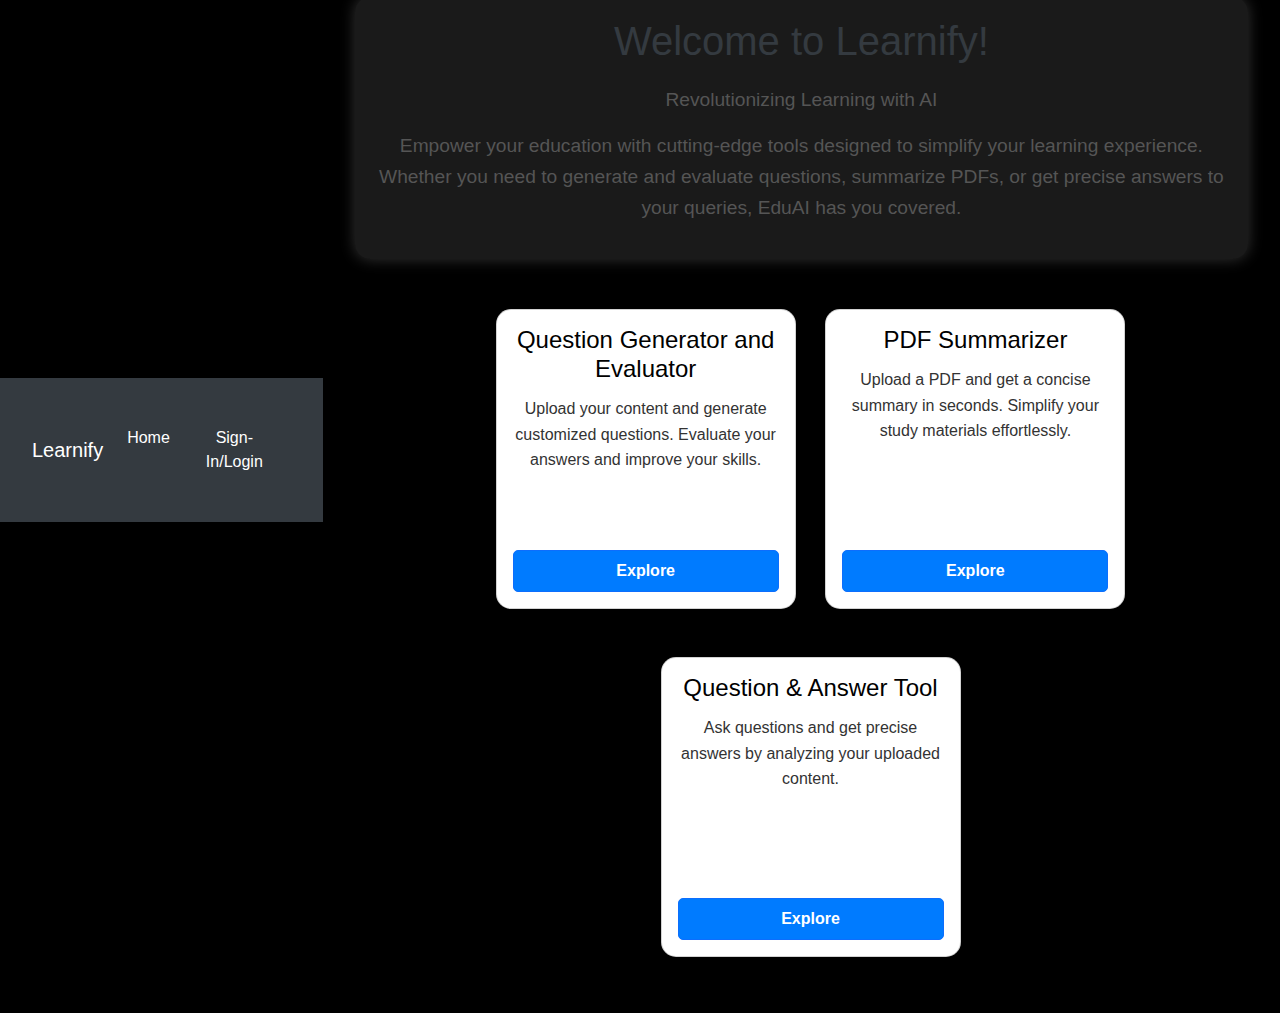
<file: frontend/templates/index.html>
<!DOCTYPE html>
<html lang="en">
<head>
    <meta charset="UTF-8">
    <meta name="viewport" content="width=device-width, initial-scale=1.0">
    <title>Learnify - Empowering Education</title>
    <link href="https://cdn.jsdelivr.net/npm/bootstrap@5.3.1/dist/css/bootstrap.min.css" rel="stylesheet">
    <link href="/frontend/static/styles.css" rel="stylesheet">
    <style>
        body {
            background-color: #000; /* Set background to black */
            color: #fff;
            font-family: 'Arial', sans-serif;
        }
        .welcome-message {
            text-align: center;
            margin-top: 30px;
            margin-bottom: 50px; /* Add spacing below the welcome message */
            padding: 20px;
            background: rgba(255, 255, 255, 0.1);
            border-radius: 15px;
            box-shadow: 0px 0px 15px rgba(255, 255, 255, 0.2);
        }
        .tool-card {
            background-color: #fff; /* Set the card background to white */
            border-radius: 15px;
            height: 300px; /* Ensure all cards have the same height */
            transition: all 0.3s ease-in-out;
            box-shadow: 0px 5px 15px rgba(0, 0, 0, 0.2); /* Subtle shadow */
        }
        .tool-card:hover {
            transform: scale(1.05); /* Slight scale on hover */
            box-shadow: 0px 5px 30px rgba(255, 255, 255, 0.5); /* Glow effect */
        }
        .tool-card h5 {
            color: #000; /* Ensure text inside the card is readable */
        }
        .tool-card p {
            color: #333; /* Slightly lighter text for descriptions */
        }
        .navbar {
            background-color: #343a40;
        }
        .navbar-brand, .nav-link {
            color: white;
        }
    </style>
</head>
<body>
    <!-- Navbar -->
    <nav class="navbar navbar-expand-lg navbar-dark">
        <div class="container">
            <a class="navbar-brand" href="/">Learnify</a>
            <button class="navbar-toggler" type="button" data-bs-toggle="collapse" data-bs-target="#navbarNav" aria-controls="navbarNav" aria-expanded="false" aria-label="Toggle navigation">
                <span class="navbar-toggler-icon"></span>
            </button>
            <div class="collapse navbar-collapse" id="navbarNav">
                <ul class="navbar-nav ms-auto">
                    <li class="nav-item">
                        <a class="nav-link" href="/">Home</a>
                    </li>
                    <li class="nav-item">
                        <a class="nav-link" href="/auth">Sign-In/Login</a>
                    </li>
                </ul>
            </div>
        </div>
    </nav>

    <div class="container mt-5">
        <div class="welcome-message">
            <h1>Welcome to Learnify!</h1>
            <p>Revolutionizing Learning with AI</p>
            <p>Empower your education with cutting-edge tools designed to simplify your learning experience. Whether you need to generate and evaluate questions, summarize PDFs, or get precise answers to your queries, EduAI has you covered.</p>
        </div>

        <div class="row mt-4">
            <!-- Question Generator and Evaluator -->
            <div class="col-md-4 mb-4">
                <div class="card tool-card p-3 d-flex flex-column justify-content-between">
                    <div>
                        <h5 class="text-center">Question Generator and Evaluator</h5>
                        <p>Upload your content and generate customized questions. Evaluate your answers and improve your skills.</p>
                    </div>
                    <a href="question-generator.html" class="btn btn-primary w-100 mt-3">Explore</a>
                </div>
            </div>

            <!-- PDF Summarizer -->
            <div class="col-md-4 mb-4">
                <div class="card tool-card p-3 d-flex flex-column justify-content-between">
                    <div>
                        <h5 class="text-center">PDF Summarizer</h5>
                        <p>Upload a PDF and get a concise summary in seconds. Simplify your study materials effortlessly.</p>
                    </div>
                    <a href="/pdf-summarizer" class="btn btn-primary w-100 mt-3">Explore</a>
                </div>
            </div>

            <!-- Question and Answer Tool -->
            <div class="col-md-4 mb-4">
                <div class="card tool-card p-3 d-flex flex-column justify-content-between">
                    <div>
                        <h5 class="text-center">Question & Answer Tool</h5>
                        <p>Ask questions and get precise answers by analyzing your uploaded content.</p>
                    </div>
                    <a href="/qa-tool" class="btn btn-primary w-100 mt-3">Explore</a>
                </div>
            </div>
        </div>
    </div>

    <script>
        console.log("Welcome to EduAI Home Page!");
    </script>
</body>
</html>
</file>
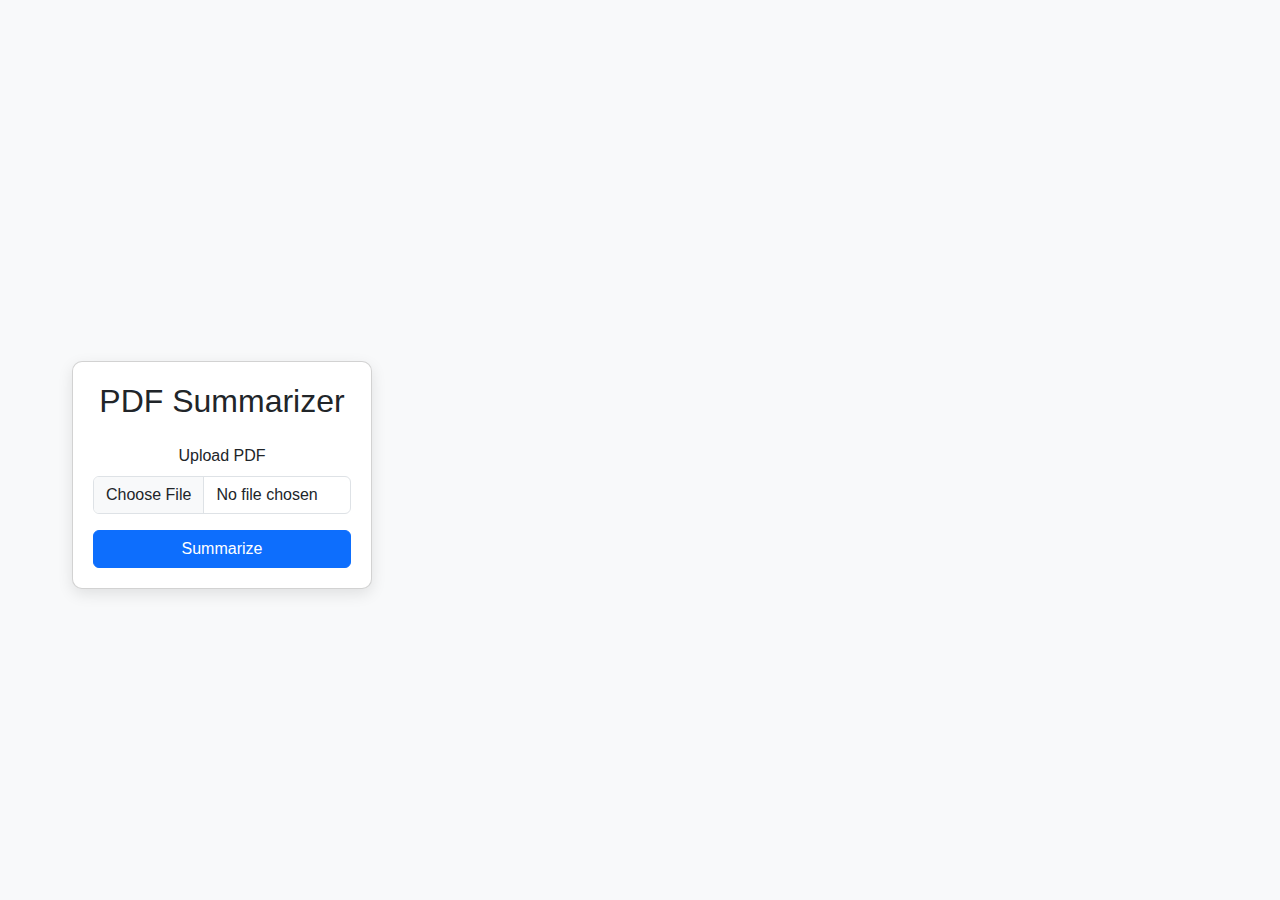
<file: templates/pdf-summarizer.html>
<!DOCTYPE html>
<html lang="en">
<head>
    <meta charset="UTF-8">
    <meta name="viewport" content="width=device-width, initial-scale=1.0">
    <title>PDF Summarizer</title>
    <link href="https://cdn.jsdelivr.net/npm/bootstrap@5.3.1/dist/css/bootstrap.min.css" rel="stylesheet">
    <link href="/static/styles.css" rel="stylesheet">
    <style>
        body {
            background-color: #f8f9fa;
            font-family: Arial, sans-serif;
        }
        .container {
            margin-top: 50px;
        }
        .card {
            padding: 20px;
            border-radius: 10px;
            box-shadow: 0px 5px 15px rgba(0, 0, 0, 0.1);
        }
    </style>
</head>
<body>
    <div class="container">
        <div class="card">
            <h2 class="text-center mb-4">PDF Summarizer</h2>
            <form id="pdf-upload-form" enctype="multipart/form-data">
                <div class="mb-3">
                    <label for="pdfFile" class="form-label">Upload PDF</label>
                    <input type="file" class="form-control" id="pdfFile" name="pdfFile" accept=".pdf" required>
                </div>
                <button type="submit" class="btn btn-primary w-100">Summarize</button>
            </form>
            <div id="summary-result" class="mt-4" style="display: none;">
                <h4>Summary:</h4>
                <p id="summary-text"></p>
            </div>
        </div>
    </div>

    <script>
        document.getElementById("pdf-upload-form").addEventListener("submit", async function (event) {
            event.preventDefault();
            const formData = new FormData();
            const pdfFile = document.getElementById("pdfFile").files[0];
            formData.append("pdfFile", pdfFile);

            try {
                const response = await fetch("/summarize-pdf", {
                    method: "POST",
                    body: formData
                });

                if (response.ok) {
                    const data = await response.json();
                    document.getElementById("summary-text").textContent = data.summary;
                    document.getElementById("summary-result").style.display = "block";
                } else {
                    alert("Failed to summarize the PDF. Please try again.");
                }
            } catch (error) {
                console.error("Error:", error);
                alert("An error occurred. Please try again.");
            }
        });
    </script>
</body>
</html>
</file>
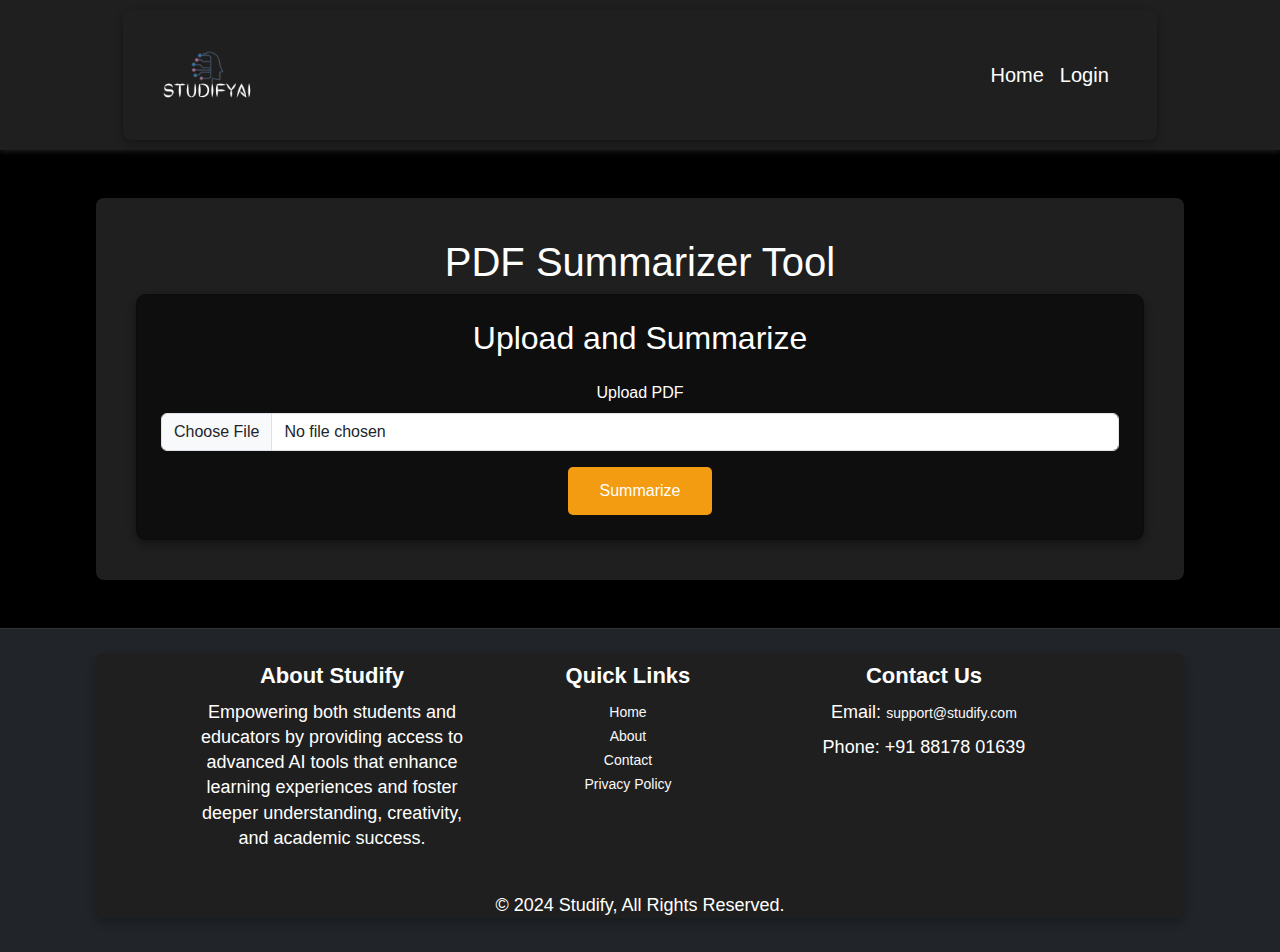
<file: templates/pdf_summarizer.html>
<!DOCTYPE html>
<html lang="en">
<head>
    <meta charset="UTF-8">
    <meta name="viewport" content="width=device-width, initial-scale=1.0">
    <title>PDF Summarizer</title>
    <link href="https://cdn.jsdelivr.net/npm/bootstrap@5.3.1/dist/css/bootstrap.min.css" rel="stylesheet">
    <link href="/static/index.css" rel="stylesheet">
</head>
<body>
    <!-- Navbar -->
    <nav class="navbar navbar-expand-lg navbar-dark">
        <div class="container">
            <img src="../static/StudifyAI-logo.png" alt="StudifyAI">
            <button class="navbar-toggler" type="button" data-bs-toggle="collapse" data-bs-target="#navbarNav" aria-controls="navbarNav" aria-expanded="false" aria-label="Toggle navigation">
                <span class="navbar-toggler-icon"></span>
            </button>
            <div class="collapse navbar-collapse" id="navbarNav">
                <ul class="navbar-nav ms-auto">
                    <li class="nav-item">
                        <a class="nav-link" href="/">Home</a>
                    </li>
                    <li class="nav-item">
                        <a class="nav-link" href="/auth">Login</a>
                    </li>
                </ul>
            </div>
        </div>
    </nav>

    <!-- Main Content Section -->
    <div class="container text-center mt-5">
        <h1>PDF Summarizer Tool</h1>
        <div class="card mx-auto">
            <h2 class="text-center mb-4">Upload and Summarize</h2>
            <form id="pdf-upload-form" enctype="multipart/form-data">
                <div class="mb-3">
                    <label for="pdfFile" class="form-label">Upload PDF</label>
                    <input type="file" class="form-control" id="pdfFile" name="pdfFile" accept=".pdf" required>
                </div>
                <button type="submit" class="btn">Summarize</button>
            </form>
            <div id="summary-result" class="mt-4" style="display: none;">
                <h4>Summary:</h4>
                <p id="summary-text"></p>
            </div>
        </div>
    </div>

    <footer class="bg-dark text-light py-4 mt-5">
        <div class="container">
            <div class="row">
                <!-- Company Info Section -->
                <div class="col-12 col-md-4 mb-3">
                    <h5>About Studify</h5>
                    <p>Empowering both students and educators by providing access to advanced AI tools that enhance learning experiences and foster deeper understanding, creativity, and academic success.</p>
                </div>
    
                <!-- Links Section -->
                <div class="col-12 col-md-4 mb-3">
                    <h5>Quick Links</h5>
                    <ul class="list-unstyled">
                        <li><a href="/" class="text-light">Home</a></li>
                        <li><a href="/about" class="text-light">About</a></li>
                        <li><a href="/contact" class="text-light">Contact</a></li>
                        <li><a href="/privacy-policy" class="text-light">Privacy Policy</a></li>
                    </ul>
                </div>
    
                <!-- Contact Section -->
                <div class="col-12 col-md-4 mb-3">
                    <h5>Contact Us</h5>
                    <p>Email: <a href="mailto:support@studify.com" class="text-light">support@studify.com</a></p>
                    <p>Phone: +91 88178 01639</p>
                </div>
            </div>
            
            <div class="text-center mt-3">
                <p>&copy; 2024 Studify, All Rights Reserved.</p>
            </div>
        </div>
    </footer>

    <script>
        document.getElementById("pdf-upload-form").addEventListener("submit", async function (event) {
            event.preventDefault();
            const formData = new FormData();
            const pdfFile = document.getElementById("pdfFile").files[0];
            formData.append("pdfFile", pdfFile);

            try {
                const response = await fetch("/summarize-pdf", {
                    method: "POST",
                    body: formData
                });

                if (response.ok) {
                    const data = await response.json();
                    document.getElementById("summary-text").textContent = data.summary;
                    document.getElementById("summary-result").style.display = "block";
                } else {
                    alert("Failed to summarize the PDF. Please try again.");
                }
            } catch (error) {
                console.error("Error:", error);
                alert("An error occurred. Please try again.");
            }
        });
    </script>
</body>
</html>
</file>
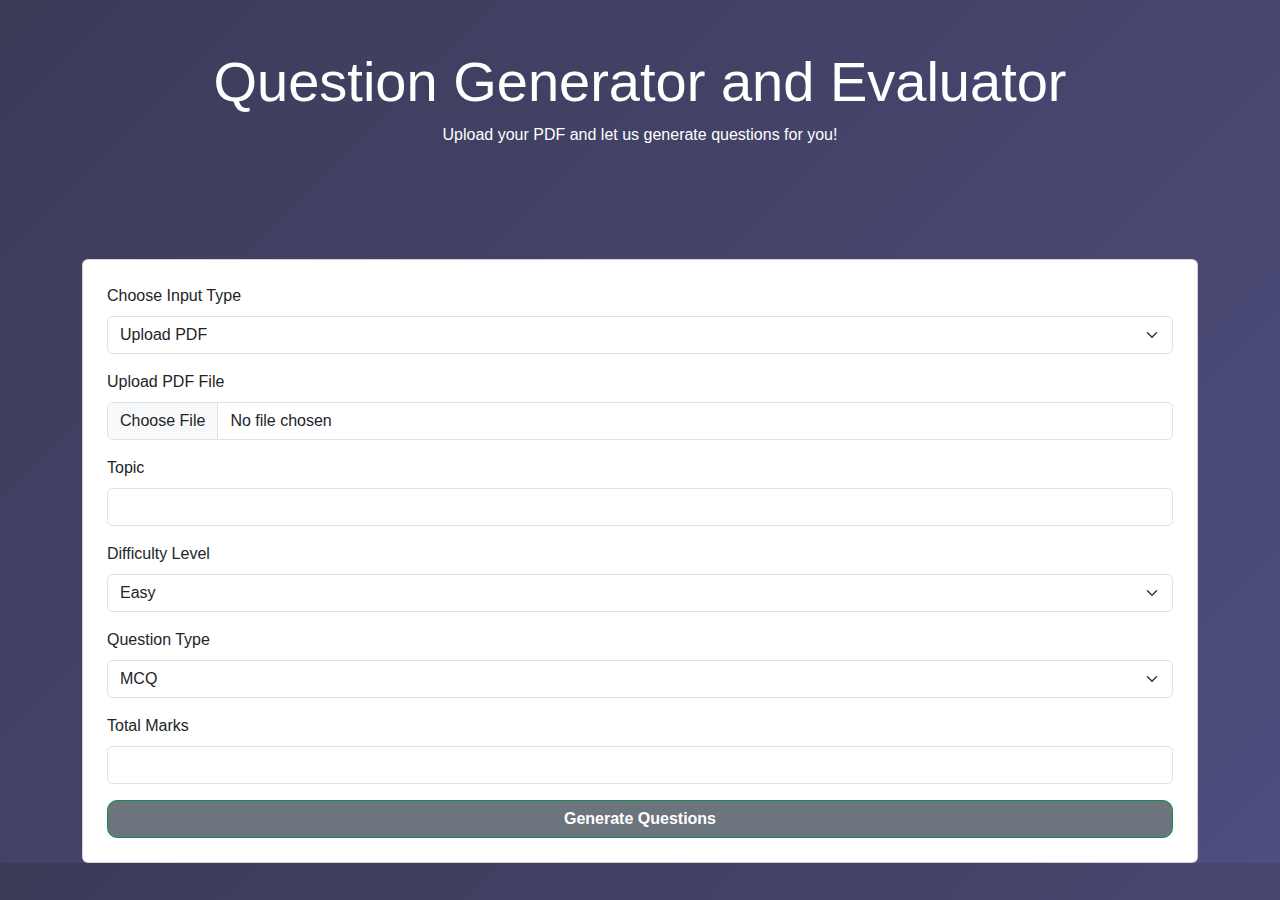
<file: templates/question.generator.html>
<!DOCTYPE html>
<html lang="en">
<head>
    <meta charset="UTF-8">
    <meta name="viewport" content="width=device-width, initial-scale=1.0">
    <title>Question Generator</title>
    <link href="https://cdn.jsdelivr.net/npm/bootstrap@5.3.1/dist/css/bootstrap.min.css" rel="stylesheet">
    <style>
        body {
            background: linear-gradient(135deg, #3b3b58, #4e4e7f);
            color: #fff;
            font-family: 'Arial', sans-serif;
        }
        .custom-btn {
            background-color: #6c757d;
            border-radius: 10px;
            font-size: 16px;
            font-weight: bold;
            transition: all 0.3s ease;
        }
        .custom-btn:hover {
            background-color: #5a6268;
            transform: scale(1.1);
        }
    </style>
</head>
<body>
    <section>
        <div class="container-fluid text-center py-5">
            <h3 class="display-4 animate__animated animate__fadeInDown animate__delay-1s">
                Question Generator and Evaluator
            </h3>
            <p class="animate__animated animate__fadeInUp animate__delay-2s">
                Upload your PDF and let us generate questions for you!
            </p>
        </div>
    </section>

    <div class="container mt-5">
        <div class="card p-4">
            <label for="input-type" class="form-label">Choose Input Type</label>
            <select id="input-type" class="form-select mb-3">
                <option value="pdf">Upload PDF</option>
                <option value="manual">Enter Content Manually</option>
            </select>

            <!-- PDF Upload Section -->
            <div id="pdf-upload-section">
                <label for="pdf-file" class="form-label">Upload PDF File</label>
                <input type="file" id="pdf-file" class="form-control mb-3" accept="application/pdf">
                <label for="topic" class="form-label">Topic</label>
                <input type="text" id="topic" class="form-control mb-3">
                <label for="difficulty" class="form-label">Difficulty Level</label>
                <select id="difficulty" class="form-select mb-3">
                    <option value="easy">Easy</option>
                    <option value="medium">Medium</option>
                    <option value="hard">Hard</option>
                </select>
                <label for="question-type-pdf" class="form-label">Question Type</label>
                <select id="question-type-pdf" class="form-select mb-3">
                    <option value="mcq">MCQ</option>
                    <option value="theory">Theory</option>
                </select>
                <label for="total-marks-pdf" class="form-label">Total Marks</label>
                <input type="number" id="total-marks-pdf" class="form-control mb-3">
                <div id="marks-per-question-section" style="display: none;">
                    <label for="marks-per-question" class="form-label">Marks Per Question</label>
                    <input type="number" id="marks-per-question" class="form-control mb-3">
                </div>
            </div>

            <!-- Manual Entry Section -->
            <div id="manual-entry-section" style="display: none;">
                <label for="manual-content" class="form-label">Enter Content</label>
                <textarea id="manual-content" class="form-control mb-3" rows="5"></textarea>
                <label for="question-type-manual" class="form-label">Question Type</label>
                <select id="question-type-manual" class="form-select mb-3">
                    <option value="mcq">MCQ</option>
                    <option value="theory">Theory</option>
                </select>
                <label for="cognitive-level-manual" class="form-label">Cognitive Level</label>
                <select id="cognitive-level-manual" class="form-select mb-3">
                    <option value="remember">Remember</option>
                    <option value="understand">Understand</option>
                    <option value="apply">Apply</option>
                    <option value="analyze">Analyze</option>
                    <option value="evaluate">Evaluate</option>
                    <option value="create">Create</option>
                </select>
                <label for="total-marks-manual" class="form-label">Total Marks</label>
                <input type="number" id="total-marks-manual" class="form-control mb-3">
            </div>

            <button id="generate-questions-btn" class="btn btn-success custom-btn w-100">Generate Questions</button>
            <div id="uploading-message" style="display: none;">Uploading...</div>
            <div id="processing-message" style="display: none;">Processing...</div>
        </div>
    </div>

    <script>
        const inputType = document.getElementById('input-type');
        const pdfSection = document.getElementById('pdf-upload-section');
        const manualSection = document.getElementById('manual-entry-section');
        const questionTypePdf = document.getElementById('question-type-pdf');
        const marksPerQuestionSection = document.getElementById('marks-per-question-section');

        inputType.addEventListener('change', () => {
            if (inputType.value === 'pdf') {
                pdfSection.style.display = 'block';
                manualSection.style.display = 'none';
            } else {
                pdfSection.style.display = 'none';
                manualSection.style.display = 'block';
            }
        });

        questionTypePdf.addEventListener('change', () => {
            if (questionTypePdf.value === 'mcq') {
                marksPerQuestionSection.style.display = 'block';
            } else {
                marksPerQuestionSection.style.display = 'none';
            }
        });

        document.getElementById('generate-questions-btn').addEventListener('click', async () => {
            const inputType = document.getElementById('input-type').value;
            const endpoint = inputType === 'pdf' ? '/analyze' : '/analyze-manual';
            const formData = new FormData();

        
            if (inputTypeValue === 'pdf') {
                const pdfFile = document.getElementById('pdf-file').files[0];
                formData.append('pdf_file', pdfFile);
                formData.append('topic', document.getElementById('topic').value);
                formData.append('difficulty', document.getElementById('difficulty').value);
                formData.append('question_type', questionTypePdf.value);
                formData.append('total_marks', document.getElementById('total-marks-pdf').value);
        
                if (questionTypePdf.value === 'mcq') {
                    formData.append('marks_per_question', document.getElementById('marks-per-question').value);
                }
            } else {
                formData.append('content', document.getElementById('manual-content').value);
                formData.append('question_type', document.getElementById('question-type-manual').value);
                formData.append('total_marks', document.getElementById('total-marks-manual').value);
            }
        
            try {
                const response = await fetch(endpoint, {
                    method: 'POST',
                    body: formData,
                });
        
                const data = await response.json();
                if (data.questions) {
                    sessionStorage.setItem('questions', JSON.stringify(data.questions));
                    window.location.href = '/questions';
                } else {
                    alert(data.error || 'Error generating questions.');
                }
            } catch (error) {
                console.error('Error during fetch:', error);
            }
        });       
    </script>
</body>
</html>
</file>
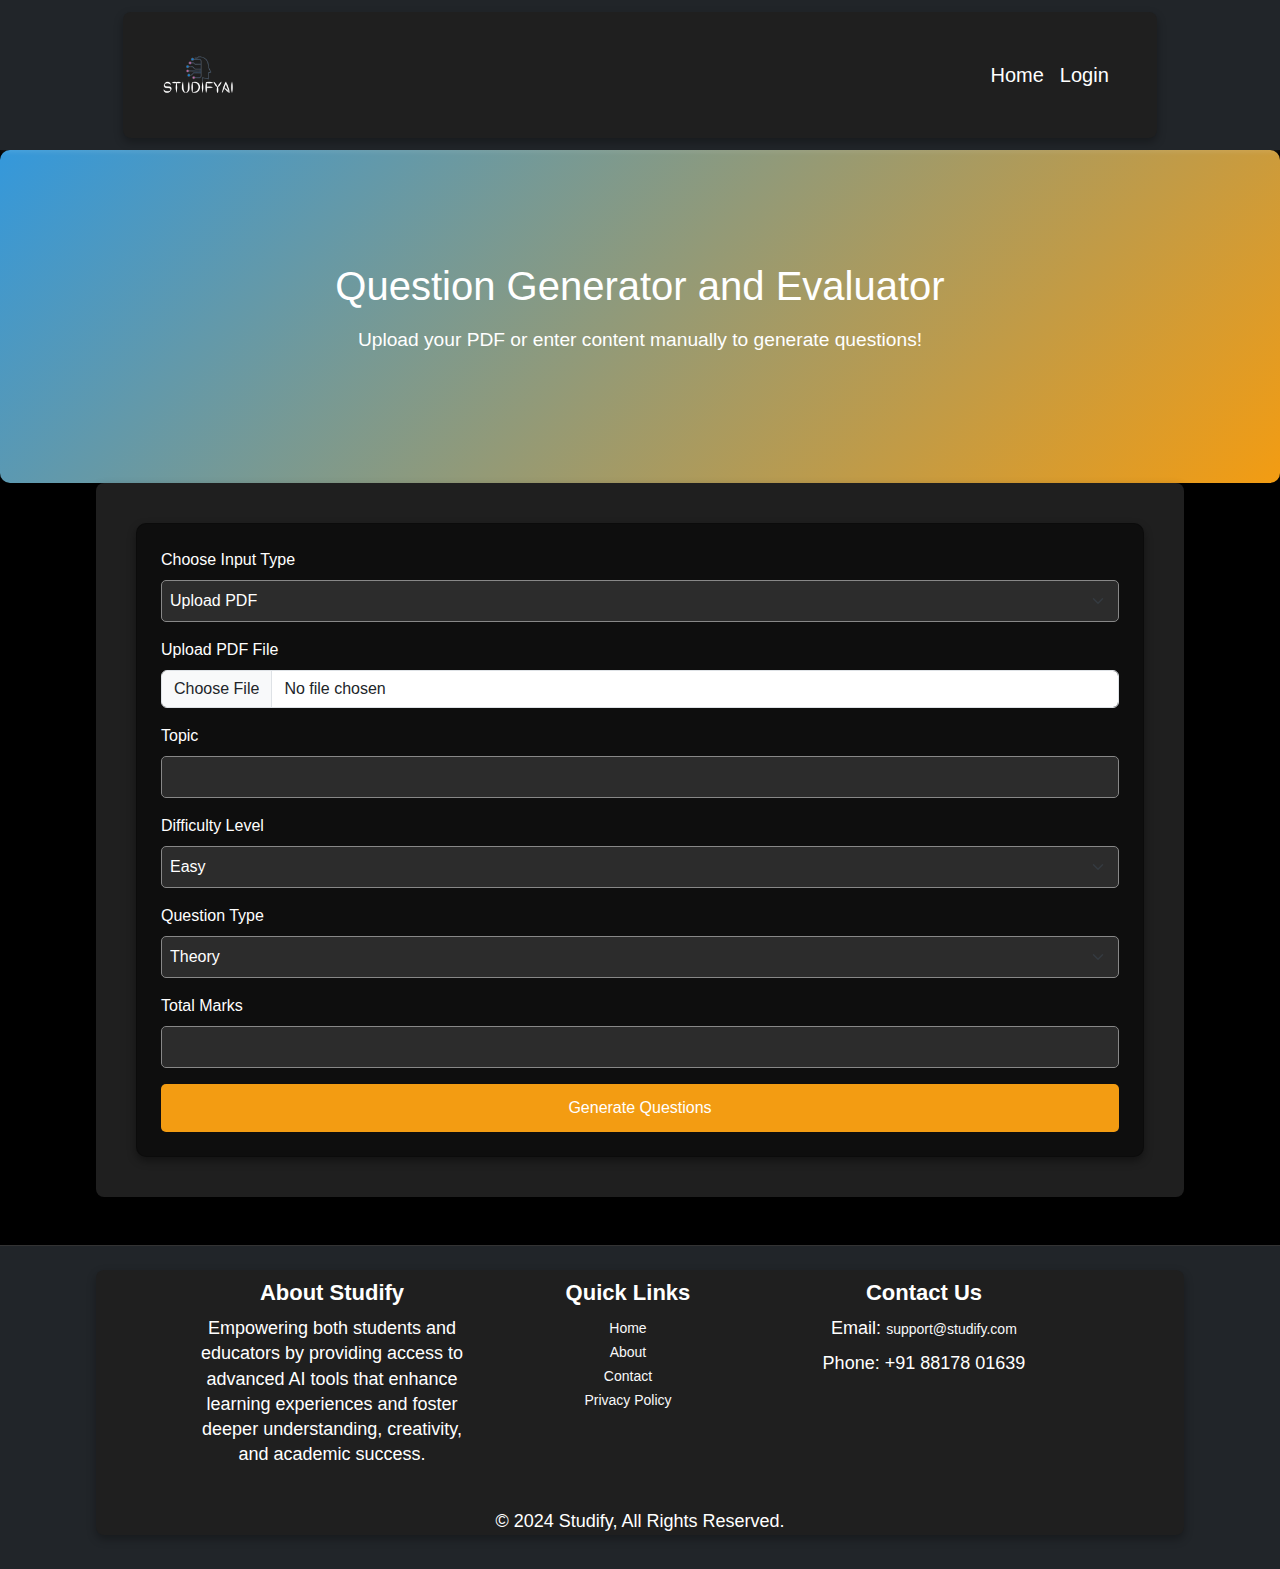
<file: templates/question_generator.html>
<!DOCTYPE html>
<html lang="en">
<head>
    <meta charset="UTF-8">
    <meta name="viewport" content="width=device-width, initial-scale=1.0">
    <title>Question Generator</title>
    <link href="https://cdn.jsdelivr.net/npm/bootstrap@5.3.1/dist/css/bootstrap.min.css" rel="stylesheet">
    <link rel="stylesheet" href="/static/index.css">
</head>
<body>
    <nav class="navbar navbar-expand-lg navbar-dark bg-dark">
        <div class="container">
            <img src="../static/StudifyAI-logo.png" alt="StudifyAI" style="height: 40px;">
            <button class="navbar-toggler" type="button" data-bs-toggle="collapse" data-bs-target="#navbarNav" aria-controls="navbarNav" aria-expanded="false" aria-label="Toggle navigation">
                <span class="navbar-toggler-icon"></span>
            </button>
            <div class="collapse navbar-collapse" id="navbarNav">
                <ul class="navbar-nav ms-auto">
                    <li class="nav-item">
                        <a class="nav-link" href="/">Home</a>
                    </li>
                    <li class="nav-item">
                        <a class="nav-link" href="/auth">Login</a>
                    </li>
                </ul>
            </div>
        </div>
    </nav>

    <section>
        <div class="container-fluid text-center py-5 custom-container">
            <h3 class="display-4">Question Generator and Evaluator</h3>
            <p>Upload your PDF or enter content manually to generate questions!</p>
        </div>
    </section>

    <div class="container">
        <div class="card p-4">
            <label for="input-type" class="form-label">Choose Input Type</label>
            <select id="input-type" class="form-select mb-3">
                <option value="pdf">Upload PDF</option>
                <option value="manual">Enter Content Manually</option>
            </select>

            <div id="pdf-upload-section">
                <label for="pdf-file" class="form-label">Upload PDF File</label>
                <input type="file" id="pdf-file" class="form-control mb-3" accept="application/pdf">
                <label for="topic" class="form-label">Topic</label>
                <input type="text" id="topic" class="form-control mb-3" required>
                <label for="difficulty" class="form-label">Difficulty Level</label>
                <select id="difficulty" class="form-select mb-3" required>
                    <option value="easy">Easy</option>
                    <option value="medium">Medium</option>
                    <option value="hard">Hard</option>
                </select>
                <label for="question-type-pdf" class="form-label">Question Type</label>
                <select id="question-type-pdf" class="form-select mb-3" required>
                    <option value="theory">Theory</option>
                    <option value="mcq">MCQ</option>
                </select>
                <label for="total-marks-pdf" class="form-label">Total Marks</label>
                <input type="number" id="total-marks-pdf" class="form-control mb-3" required>
                <div id="marks-per-question-section" style="display: none;">
                    <label for="marks-per-question" class="form-label">Marks Per Question</label>
                    <input type="number" id="marks-per-question" class="form-control mb-3">
                </div>
            </div>

            <div id="manual-entry-section" style="display: none;">
                <label for="manual-content" class="form-label">Enter Content</label>
                <textarea id="manual-content" class="form-control mb-3" rows="5" required></textarea>
                <label for="question-type-manual" class="form-label">Question Type</label>
                <select id="question-type-manual" class="form-select mb-3" required>
                    <option value="theory">Theory</option>
                    <option value="mcq">MCQ</option>
                </select>
                <label for="total-marks-manual" class="form-label">Total Marks</label>
                <input type="number" id="total-marks-manual" class="form-control mb-3" required>
            </div>

            <button id="generate-questions-btn" class="btn btn-success custom-btn w-100">Generate Questions</button>
        </div>
    </div>

    <footer class="bg-dark text-light py-4 mt-5">
        <div class="container">
            <div class="row">
                <div class="col-12 col-md-4 mb-3">
                    <h5>About Studify</h5>
                    <p>Empowering both students and educators by providing access to advanced AI tools that enhance learning experiences and foster deeper understanding, creativity, and academic success.</p>
                </div>
    
                <div class="col-12 col-md-4 mb-3">
                    <h5>Quick Links</h5>
                    <ul class="list-unstyled">
                        <li><a href="/" class="text-light">Home</a></li>
                        <li><a href="/about" class="text-light">About</a></li>
                        <li><a href="/contact" class="text-light">Contact</a></li>
                        <li><a href="/privacy-policy" class="text-light">Privacy Policy</a></li>
                    </ul>
                </div>
    
                <div class="col-12 col-md-4 mb-3">
                    <h5>Contact Us</h5>
                    <p>Email: <a href="mailto:support@studify.com" class="text-light">support@studify.com</a></p>
                    <p>Phone: +91 88178 01639</p>
                </div>
            </div>
            
            <div class="text-center mt-3">
                <p>&copy; 2024 Studify, All Rights Reserved.</p>
            </div>
        </div>
    </footer>

    <script>
        const inputType = document.getElementById('input-type');
        const pdfSection = document.getElementById('pdf-upload-section');
        const manualSection = document.getElementById('manual-entry-section');
        const questionTypePdf = document.getElementById('question-type-pdf');
        const marksPerQuestionSection = document.getElementById('marks-per-question-section');

        inputType.addEventListener('change', () => {
            if (inputType.value === 'pdf') {
                pdfSection.style.display = 'block';
                manualSection.style.display = 'none';
            } else {
                pdfSection.style.display = 'none';
                manualSection.style.display = 'block';
            }
        });

        questionTypePdf.addEventListener('change', () => {
            if (questionTypePdf.value === 'theory') {
                marksPerQuestionSection.style.display = 'none';
            } else {
                marksPerQuestionSection.style.display = 'block';
            }
        });

        document.getElementById('generate-questions-btn').addEventListener('click', async () => {
            const inputTypeValue = document.getElementById('input-type').value;
            const endpoint = inputTypeValue === 'pdf' ? '/analyze' : '/analyze-manual';
            const formData = new FormData();

            if (inputTypeValue === 'pdf') {
                const pdfFile = document.getElementById('pdf-file').files[0];
                if (!pdfFile) {
                    alert("Please upload a PDF file.");
                    return;
                }

                formData.append('pdf_file', pdfFile);
                formData.append('topic', document.getElementById('topic').value);
                formData.append('difficulty', document.getElementById('difficulty').value);
                formData.append('question_type', questionTypePdf.value);
                formData.append('total_marks', document.getElementById('total-marks-pdf').value);

                if (questionTypePdf.value === 'mcq') {
                    formData.append('marks_per_question', document.getElementById('marks-per-question').value);
                }
            } else {
                formData.append('content', document.getElementById('manual-content').value);
                formData.append('question_type', document.getElementById('question-type-manual').value);
                formData.append('total_marks', document.getElementById('total-marks-manual').value);
            }

            try {
                const response = await fetch(endpoint, {
                    method: 'POST',
                    body: formData,
                });

                const data = await response.json();
                if (data.questions) {
                    sessionStorage.setItem('questions', JSON.stringify(data.questions));
                    window.location.href = '/questions';
                } else {
                    alert(data.error || 'Error generating questions.');
                }
            } catch (error) {
                console.error('Error:', error);
                alert('An error occurred while generating questions.');
            }
        });
    </script>
</body>
</html>
</file>
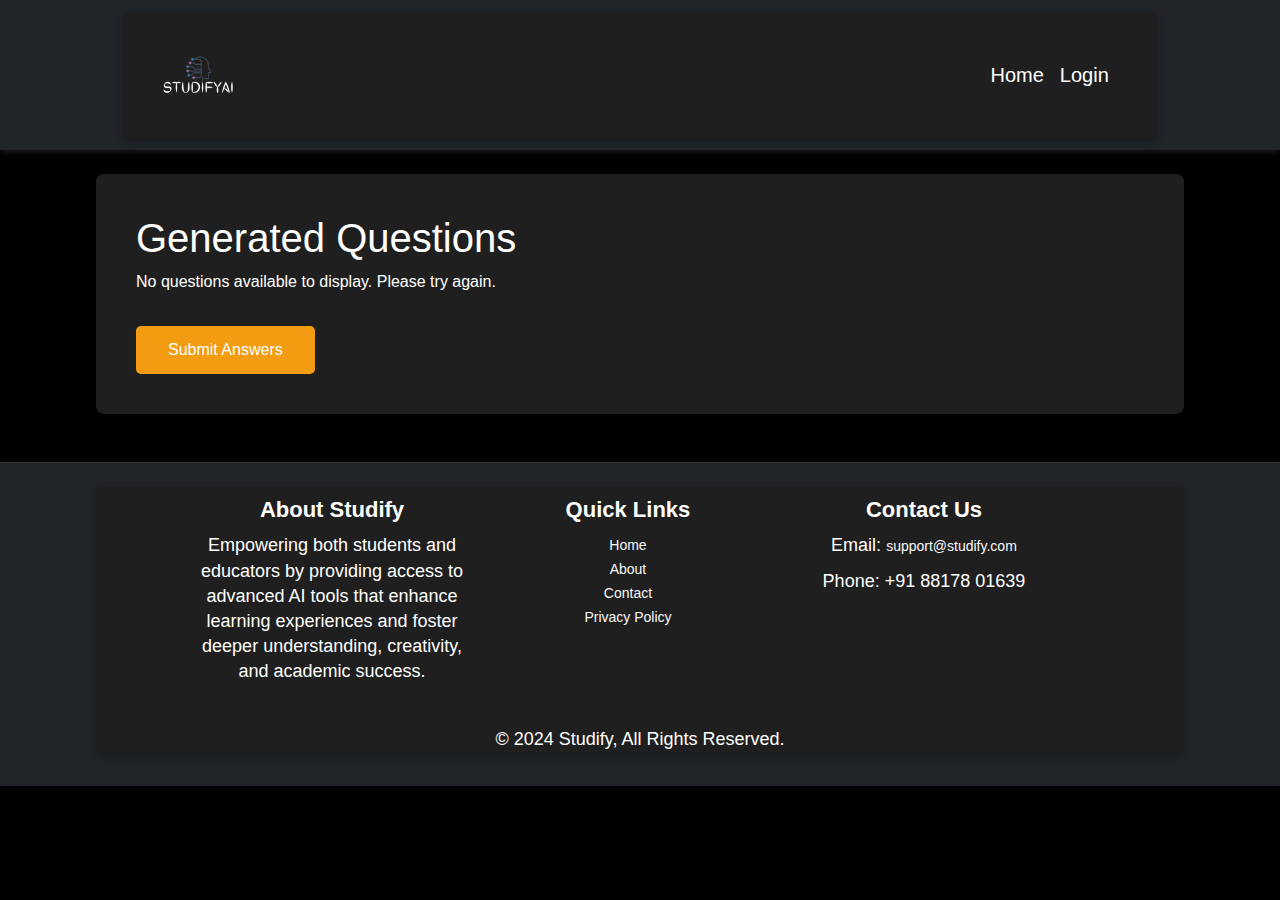
<file: templates/questions.html>
<!DOCTYPE html>
<html lang="en">
<head>
    <meta charset="UTF-8">
    <meta name="viewport" content="width=device-width, initial-scale=1.0">
    <title>Generated Questions</title>
    <link href="https://cdn.jsdelivr.net/npm/bootstrap@5.3.1/dist/css/bootstrap.min.css" rel="stylesheet">
    <link rel="stylesheet" href="/static/index.css">
</head>
<body>
    <nav class="navbar navbar-expand-lg navbar-dark bg-dark">
        <div class="container">
            <img src="../static/StudifyAI-logo.png" alt="StudifyAI" style="height: 40px;">
            <button class="navbar-toggler" type="button" data-bs-toggle="collapse" data-bs-target="#navbarNav" aria-controls="navbarNav" aria-expanded="false" aria-label="Toggle navigation">
                <span class="navbar-toggler-icon"></span>
            </button>
            <div class="collapse navbar-collapse" id="navbarNav">
                <ul class="navbar-nav ms-auto">
                    <li class="nav-item">
                        <a class="nav-link" href="/">Home</a>
                    </li>
                    <li class="nav-item">
                        <a class="nav-link" href="/auth">Login</a>
                    </li>
                </ul>
            </div>
        </div>
    </nav>

    <div class="container mt-4">
        <h1>Generated Questions</h1>
        <form id="answers-form">
            <div id="questions-list"></div>
            <button type="submit" class="btn btn-primary mt-3">Submit Answers</button>
        </form>
    </div>

    <!-- Footer Section -->
    <footer class="bg-dark text-light py-4 mt-5">
        <div class="container">
            <div class="row">
            
                <div class="col-12 col-md-4 mb-3">
                    <h5>About Studify</h5>
                    <p>Empowering both students and educators by providing access to advanced AI tools that enhance learning experiences and foster deeper understanding, creativity, and academic success.</p>
                </div>

                <div class="col-12 col-md-4 mb-3">
                    <h5>Quick Links</h5>
                    <ul class="list-unstyled">
                        <li><a href="/" class="text-light">Home</a></li>
                        <li><a href="/about" class="text-light">About</a></li>
                        <li><a href="/contact" class="text-light">Contact</a></li>
                        <li><a href="/privacy-policy" class="text-light">Privacy Policy</a></li>
                    </ul>
                </div>
    
                <div class="col-12 col-md-4 mb-3">
                    <h5>Contact Us</h5>
                    <p>Email: <a href="mailto:support@studify.com" class="text-light">support@studify.com</a></p>
                    <p>Phone: +91 88178 01639</p>
                </div>
            </div>
            
            <div class="text-center mt-3">
                <p>&copy; 2024 Studify, All Rights Reserved.</p>
            </div>
        </div>
    </footer>

    <script>
        // recieving the question
        const questions = JSON.parse(sessionStorage.getItem('questions')) || [];
        const questionsList = document.getElementById('questions-list');

        function renderTextarea(index) {
            return `
                <textarea 
                    class="form-control textarea-expandable" 
                    name="answer-${index}" 
                    id="answer-${index}" 
                    rows="3" 
                    style="min-height: 100px;" 
                    placeholder="Write your answer here. Word limit: 200"></textarea>
            `;
        }
        
        // Display MCQ or Theory question
        if (questions.length === 0) {
            questionsList.innerHTML = `<p>No questions available to display. Please try again.</p>`;
        } else {
            // Dynamically render questions and options
            questions.forEach((question, index) => {
                let questionHTML = `
                    <div class="mb-3">
                        <p><strong>Q${index + 1} (${question.marks} marks):</strong> ${question.question}</p>
                `;

                if (question.type === 'mcq') {
                    // Render MCQ options
                    const optionsHTML = question.options
                        .map((options, optIndex) => {
                            const optionLabel = String.fromCharCode(65 + optIndex); // Convert like 0->A, 1->B
                            return `
                                <div class="form-check">
                                    <input class="form-check-input" type="radio" name="answer-${index}" id="option-${optionLabel}-${index}" value="${optionLabel}">
                                    <label class="form-check-label" for="option-${optionLabel}-${index}">${options}</label>
                                </div>
                            `;
                        })
                        .join('');
                    questionHTML += optionsHTML;
                } else if (question.type === 'theory') {
                    const wordLimit = question.word_limit || 60;
                    questionHTML += renderTextarea(index);
                }

                questionHTML += `</div>`;
                questionsList.innerHTML += questionHTML;
            });
        }

        document.getElementById('answers-form').addEventListener('submit', async (e) => {
            e.preventDefault();

            // user ka answer
            const userAnswers = questions.map((_, index) => {
                if (questions[index].type === 'mcq') {
                    return document.querySelector(`input[name="answer-${index}"]:checked`)?.value || null;
                } else if (questions[index].type === 'theory') {
                    return document.getElementById(`answer-${index}`).value || null;
                }
            });

            // backend se user ka verification
            try {
                const response = await fetch('/verify', {
                    method: 'POST',
                    headers: { 'Content-Type': 'application/json' },
                    body: JSON.stringify({
                        pdf_filename: sessionStorage.getItem('pdf_filename') || '',
                        user_answers: userAnswers,
                        question_type: sessionStorage.getItem('question_type') || 'mcq',
                    }),
                });

                const result = await response.json();
                if (result.error) {
                    alert(result.error);
                } else {
                    console.log(result.results);
                    // Optional: Display feedback to the user
                }
            } catch (error) {
                console.error('Error verifying answers:', error);
                alert('An error occurred while verifying answers.');
            }
        });
    </script>    
</body>
</html>
</file>
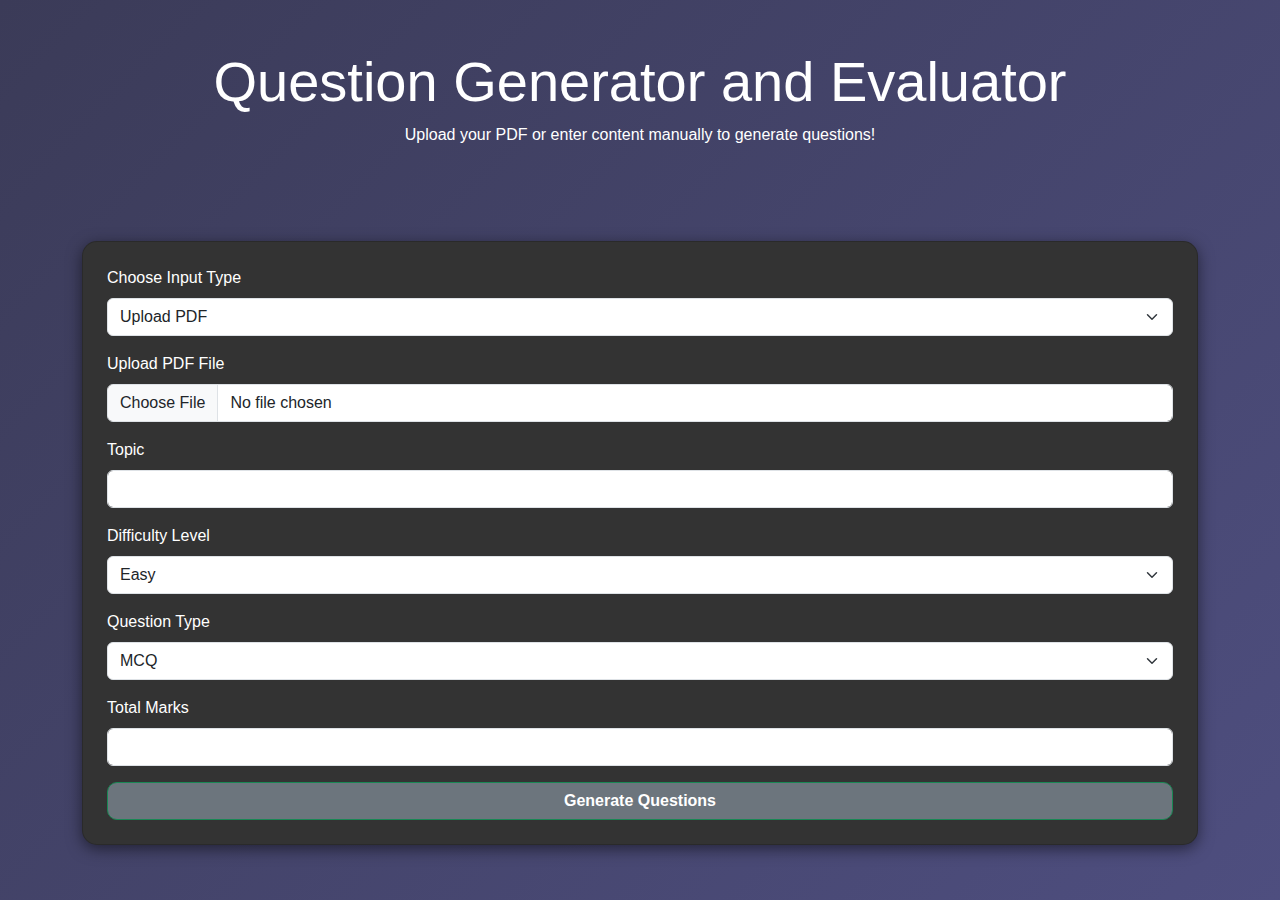
<file: frontend/templates/question-generator.html>
<!DOCTYPE html>
<html lang="en">
<head>
    <meta charset="UTF-8">
    <meta name="viewport" content="width=device-width, initial-scale=1.0">
    <title>Question Generator</title>
    <link href="https://cdn.jsdelivr.net/npm/bootstrap@5.3.1/dist/css/bootstrap.min.css" rel="stylesheet">
    <style>
        body {
            background: linear-gradient(135deg, #3b3b58, #4e4e7f);
            color: #fff;
            font-family: 'Arial', sans-serif;
            min-height: 100vh;
        }

        .custom-btn {
            background-color: #6c757d;
            border-radius: 10px;
            font-size: 16px;
            font-weight: bold;
            transition: all 0.3s ease;
        }

        .custom-btn:hover {
            background-color: #5a6268;
            transform: scale(1.1);
        }

        .container {
            padding-top: 30px;
        }

        .card {
            background-color: #333;
            color: #fff;
            border-radius: 15px;
            box-shadow: 0 4px 15px rgba(0, 0, 0, 0.5);
        }
    </style>
</head>
<body>
    <section>
        <div class="container-fluid text-center py-5">
            <h3 class="display-4">Question Generator and Evaluator</h3>
            <p>Upload your PDF or enter content manually to generate questions!</p>
        </div>
    </section>

    <div class="container">
        <div class="card p-4">
            <label for="input-type" class="form-label">Choose Input Type</label>
            <select id="input-type" class="form-select mb-3">
                <option value="pdf">Upload PDF</option>
                <option value="manual">Enter Content Manually</option>
            </select>

            <!-- PDF Upload Section -->
            <div id="pdf-upload-section">
                <label for="pdf-file" class="form-label">Upload PDF File</label>
                <input type="file" id="pdf-file" class="form-control mb-3" accept="application/pdf">
                <label for="topic" class="form-label">Topic</label>
                <input type="text" id="topic" class="form-control mb-3" required>
                <label for="difficulty" class="form-label">Difficulty Level</label>
                <select id="difficulty" class="form-select mb-3" required>
                    <option value="easy">Easy</option>
                    <option value="medium">Medium</option>
                    <option value="hard">Hard</option>
                </select>
                <label for="question-type-pdf" class="form-label">Question Type</label>
                <select id="question-type-pdf" class="form-select mb-3" required>
                    <option value="mcq">MCQ</option>
                    <option value="theory">Theory</option>
                </select>
                <label for="total-marks-pdf" class="form-label">Total Marks</label>
                <input type="number" id="total-marks-pdf" class="form-control mb-3" required>
                <div id="marks-per-question-section" style="display: none;">
                    <label for="marks-per-question" class="form-label">Marks Per Question</label>
                    <input type="number" id="marks-per-question" class="form-control mb-3">
                </div>
            </div>

            <!-- Manual Entry Section -->
            <div id="manual-entry-section" style="display: none;">
                <label for="manual-content" class="form-label">Enter Content</label>
                <textarea id="manual-content" class="form-control mb-3" rows="5" required></textarea>
                <label for="question-type-manual" class="form-label">Question Type</label>
                <select id="question-type-manual" class="form-select mb-3" required>
                    <option value="mcq">MCQ</option>
                    <option value="theory">Theory</option>
                </select>
                <label for="total-marks-manual" class="form-label">Total Marks</label>
                <input type="number" id="total-marks-manual" class="form-control mb-3" required>
            </div>

            <button id="generate-questions-btn" class="btn btn-success custom-btn w-100">Generate Questions</button>
        </div>
    </div>

    <script>
        const inputType = document.getElementById('input-type');
        const pdfSection = document.getElementById('pdf-upload-section');
        const manualSection = document.getElementById('manual-entry-section');
        const questionTypePdf = document.getElementById('question-type-pdf');
        const marksPerQuestionSection = document.getElementById('marks-per-question-section');

        inputType.addEventListener('change', () => {
            if (inputType.value === 'pdf') {
                pdfSection.style.display = 'block';
                manualSection.style.display = 'none';
            } else {
                pdfSection.style.display = 'none';
                manualSection.style.display = 'block';
            }
        });

        questionTypePdf.addEventListener('change', () => {
            if (questionTypePdf.value === 'mcq') {
                marksPerQuestionSection.style.display = 'block';
            } else {
                marksPerQuestionSection.style.display = 'none';
            }
        });

        document.getElementById('generate-questions-btn').addEventListener('click', async () => {
            const inputTypeValue = document.getElementById('input-type').value;
            const endpoint = inputTypeValue === 'pdf' ? '/analyze' : '/analyze-manual';
            const formData = new FormData();

            if (inputTypeValue === 'pdf') {
                const pdfFile = document.getElementById('pdf-file').files[0];
                if (!pdfFile) {
                    alert("Please upload a PDF file.");
                    return;
                }

                formData.append('pdf_file', pdfFile);
                formData.append('topic', document.getElementById('topic').value);
                formData.append('difficulty', document.getElementById('difficulty').value);
                formData.append('question_type', questionTypePdf.value);
                formData.append('total_marks', document.getElementById('total-marks-pdf').value);

                if (questionTypePdf.value === 'mcq') {
                    formData.append('marks_per_question', document.getElementById('marks-per-question').value);
                }
            } else {
                formData.append('content', document.getElementById('manual-content').value);
                formData.append('question_type', document.getElementById('question-type-manual').value);
                formData.append('total_marks', document.getElementById('total-marks-manual').value);
            }

            try {
                const response = await fetch(endpoint, {
                    method: 'POST',
                    body: formData,
                });

                const data = await response.json();
                if (data.questions) {
                    sessionStorage.setItem('questions', JSON.stringify(data.questions));
                    window.location.href = '/questions';
                } else {
                    alert(data.error || 'Error generating questions.');
                }
            } catch (error) {
                console.error('Error:', error);
                alert('An error occurred while generating questions.');
            }
        });
    </script>
</body>
</html>
</file>
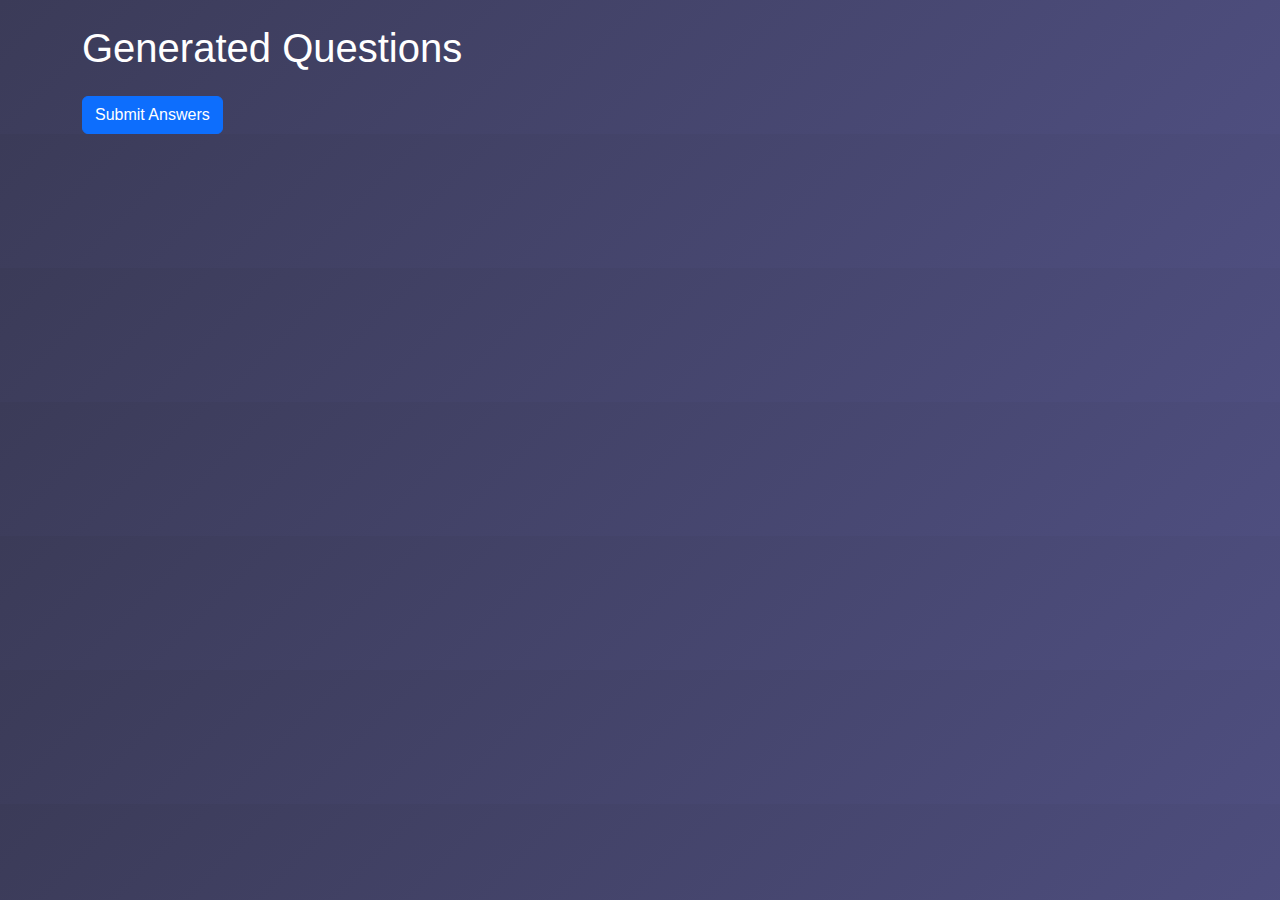
<file: frontend/templates/questions.html>
<!DOCTYPE html>
<html lang="en">
<head>
    <meta charset="UTF-8">
    <meta name="viewport" content="width=device-width, initial-scale=1.0">
    <title>Generated Questions</title>
    <link href="https://cdn.jsdelivr.net/npm/bootstrap@5.3.1/dist/css/bootstrap.min.css" rel="stylesheet">
    <style>
        body {
            background: linear-gradient(135deg, #3b3b58, #4e4e7f);
            color: #fff;
            font-family: 'Arial', sans-serif;
        }

        .font-large {
            font-size: 150px;
        }

        .custom-btn {
            background-color: #6c757d;
            border-radius: 10px;
            font-size: 16px;
            font-weight: bold;
            transition: all 0.3s ease;
        }

        .custom-btn:hover {
            background-color: #5a6268;
            transform: scale(1.1);
        }

        .section-heading {
            font-size: 2rem;
            font-weight: bold;
            margin-bottom: 20px;
        }

        .footer {
            text-align: center;
            padding: 15px;
            background: #1e1e2e;
            border-top: 1px solid #444;
        }

        .list-group-item {
            background-color: #2c2c45;
        }

        .questions-section, .results-section {
            display: none;
        }
    </style>
</head>
<body>
    <div class="container mt-4">
        <h1>Generated Questions</h1>
        <form id="answers-form">
            <div id="questions-list"></div>
            <button type="submit" class="btn btn-primary mt-3">Submit Answers</button>
        </form>
    </div>
    
    <script>
        const questions = JSON.parse(sessionStorage.getItem('questions')) || [];
        const questionsList = document.getElementById('questions-list');
    
        questions.forEach((question, index) => {
            const questionHTML = `
                <div class="mb-3">
                    <p><strong>Q${index + 1} (${question.marks} marks):</strong> ${question.question}</p>
                    <div class="form-check">
                        <input class="form-check-input" type="radio" name="answer-${index}" id="option-a-${index}" value="A">
                        <label class="form-check-label" for="option-a-${index}">Option A</label>
                    </div>
                    <div class="form-check">
                        <input class="form-check-input" type="radio" name="answer-${index}" id="option-b-${index}" value="B">
                        <label class="form-check-label" for="option-b-${index}">Option B</label>
                    </div>
                    <div class="form-check">
                        <input class="form-check-input" type="radio" name="answer-${index}" id="option-c-${index}" value="C">
                        <label class="form-check-label" for="option-c-${index}">Option C</label>
                    </div>
                    <div class="form-check">
                        <input class="form-check-input" type="radio" name="answer-${index}" id="option-d-${index}" value="D">
                        <label class="form-check-label" for="option-d-${index}">Option D</label>
                    </div>
                </div>
            `;
            questionsList.innerHTML += questionHTML;
        });
    
        document.getElementById('answers-form').addEventListener('submit', async (e) => {
            e.preventDefault();
            const userAnswers = questions.map((_, index) => 
                document.querySelector(`input[name="answer-${index}"]:checked`)?.value || null
            );
    
            const verifyResponse = await fetch('/verify', {
                method: 'POST',
                headers: { 'Content-Type': 'application/json' },
                body: JSON.stringify({
                    pdf_filename: sessionStorage.getItem('pdf_filename') || '',
                    user_answers: userAnswers,
                    question_type: sessionStorage.getItem('question_type') || 'mcq',
                }),
            });
    
            const verifyResult = await verifyResponse.json();
            if (verifyResult.error) alert(verifyResult.error);
            else console.log(verifyResult.results);
        });
    </script>    
</body>
</html>
</file>
<file: frontend/static/styles.css>
/* General Body Styles */
body {
    font-family: 'Arial', sans-serif;
    margin: 0;
    padding: 0;
    background-color: #f8f9fa; /* Light gray background */
    color: #333; /* Dark text color */
}

/* Navbar Styles */
nav {
    background-color: #343a40; /* Dark background */
    padding: 1em;
}

nav ul {
    list-style: none;
    display: flex;
    justify-content: space-between;
    margin: 0;
    padding: 0;
}

nav ul li {
    display: inline;
    margin-right: 20px;
}

nav ul li a {
    text-decoration: none;
    color: white; /* White text for links */
    font-size: 1rem;
    font-weight: bold;
}

nav ul li a:hover {
    text-decoration: underline;
    color: #ffc107; /* Golden color on hover */
}

/* Container Styles */
.container {
    margin: 0 auto;
    max-width: 1200px;
    padding: 2em;
    text-align: center;
}

/* Header Styles */
h1 {
    font-size: 2.5rem;
    color: #343a40; /* Dark header color */
    margin-bottom: 0.5em;
}

p {
    font-size: 1.2rem;
    line-height: 1.6;
    color: #555; /* Slightly lighter text for paragraphs */
}

/* Tool Cards */
.row {
    display: flex;
    justify-content: center;
    flex-wrap: wrap;
    gap: 1.5em;
}

.card {
    background-color: white;
    border-radius: 10px;
    box-shadow: 0 4px 6px rgba(0, 0, 0, 0.1);
    padding: 1.5em;
    width: 300px;
    transition: transform 0.3s, box-shadow 0.3s;
}

.card h5 {
    font-size: 1.5rem;
    margin-bottom: 0.5em;
    color: #343a40;
}

.card p {
    font-size: 1rem;
    color: #666;
    margin-bottom: 1em;
}

.card:hover {
    transform: translateY(-5px);
    box-shadow: 0 6px 12px rgba(0, 0, 0, 0.2);
}

.card a {
    display: inline-block;
    text-decoration: none;
    background-color: #007bff;
    color: white;
    font-size: 1rem;
    font-weight: bold;
    padding: 0.5em 1em;
    border-radius: 5px;
    transition: background-color 0.3s;
}

.card a:hover {
    background-color: #0056b3;
}

/* Footer Styles */
footer {
    background-color: #343a40;
    color: white;
    padding: 1em 0;
    text-align: center;
    margin-top: 2em;
    font-size: 0.9rem;
}

footer a {
    color: #ffc107;
    text-decoration: none;
}

footer a:hover {
    text-decoration: underline;
}

/* General Reset */
body {
    margin: 0;
    padding: 0;
    font-family: Arial, sans-serif;
    display: flex;
    justify-content: center;
    align-items: center;
    height: 100vh;
    background-color: #f5f5f5;
  }
  
  /* Authentication Page Container */
  .auth-container {
    display: flex;
    justify-content: center;
    align-items: center;
    height: 100%;
    width: 100%;
  }
  
  /* Auth Card */
  .auth-card {
    background: #fff;
    padding: 40px 20px;
    border-radius: 12px;
    box-shadow: 0 4px 8px rgba(0, 0, 0, 0.1);
    text-align: center;
    max-width: 400px;
    width: 90%;
  }
  
  .auth-card h1 {
    margin: 0;
    font-size: 24px;
    color: #333;
  }
  
  .auth-card p {
    margin: 10px 0 20px;
    color: #666;
  }
  
  /* Google Button */
  .google-btn {
    display: flex;
    align-items: center;
    justify-content: center;
    background: #4285F4;
    color: #fff;
    padding: 12px 20px;
    border: none;
    border-radius: 8px;
    font-size: 16px;
    font-weight: bold;
    cursor: pointer;
    transition: background-color 0.3s;
    width: 100%;
  }
  
  .google-btn:hover {
    background: #357ae8;
  }
  
  .google-icon {
    width: 20px;
    height: 20px;
    margin-right: 10px;
  }
</file>
<file: static/styles.css>
/* General Body Styles */
body {
    font-family: 'Arial', sans-serif;
    margin: 0;
    padding: 0;
    background-color: #f8f9fa; /* Light gray background */
    color: #333; /* Dark text color */
}

/* Navbar Styles */
nav {
    background-color: #343a40; /* Dark background */
    padding: 1em;
}

nav ul {
    list-style: none;
    display: flex;
    justify-content: space-between;
    margin: 0;
    padding: 0;
}

nav ul li {
    display: inline;
    margin-right: 20px;
}

nav ul li a {
    text-decoration: none;
    color: white; /* White text for links */
    font-size: 1rem;
    font-weight: bold;
}

nav ul li a:hover {
    text-decoration: underline;
    color: #ffc107; /* Golden color on hover */
}

/* Container Styles */
.container {
    margin: 0 auto;
    max-width: 1200px;
    padding: 2em;
    text-align: center;
}

/* Header Styles */
h1 {
    font-size: 2.5rem;
    color: #343a40; /* Dark header color */
    margin-bottom: 0.5em;
}

p {
    font-size: 1.2rem;
    line-height: 1.6;
    color: #555; /* Slightly lighter text for paragraphs */
}

/* Tool Cards */
.row {
    display: flex;
    justify-content: center;
    flex-wrap: wrap;
    gap: 1.5em;
}

.card {
    background-color: white;
    border-radius: 10px;
    box-shadow: 0 4px 6px rgba(0, 0, 0, 0.1);
    padding: 1.5em;
    width: 300px;
    transition: transform 0.3s, box-shadow 0.3s;
}

.card h5 {
    font-size: 1.5rem;
    margin-bottom: 0.5em;
    color: #343a40;
}

.card p {
    font-size: 1rem;
    color: #666;
    margin-bottom: 1em;
}

.card:hover {
    transform: translateY(-5px);
    box-shadow: 0 6px 12px rgba(0, 0, 0, 0.2);
}

.card a {
    display: inline-block;
    text-decoration: none;
    background-color: #007bff;
    color: white;
    font-size: 1rem;
    font-weight: bold;
    padding: 0.5em 1em;
    border-radius: 5px;
    transition: background-color 0.3s;
}

.card a:hover {
    background-color: #0056b3;
}

/* Footer Styles */
footer {
    background-color: #343a40;
    color: white;
    padding: 1em 0;
    text-align: center;
    margin-top: 2em;
    font-size: 0.9rem;
}

footer a {
    color: #ffc107;
    text-decoration: none;
}

footer a:hover {
    text-decoration: underline;
}

/* General Reset */
body {
    margin: 0;
    padding: 0;
    font-family: Arial, sans-serif;
    display: flex;
    justify-content: center;
    align-items: center;
    height: 100vh;
    background-color: #f5f5f5;
  }
  
  /* Authentication Page Container */
  .auth-container {
    display: flex;
    justify-content: center;
    align-items: center;
    height: 100%;
    width: 100%;
  }
  
  /* Auth Card */
  .auth-card {
    background: #fff;
    padding: 40px 20px;
    border-radius: 12px;
    box-shadow: 0 4px 8px rgba(0, 0, 0, 0.1);
    text-align: center;
    max-width: 400px;
    width: 90%;
  }
  
  .auth-card h1 {
    margin: 0;
    font-size: 24px;
    color: #333;
  }
  
  .auth-card p {
    margin: 10px 0 20px;
    color: #666;
  }
  
  /* Google Button */
  .google-btn {
    display: flex;
    align-items: center;
    justify-content: center;
    background: #4285F4;
    color: #fff;
    padding: 12px 20px;
    border: none;
    border-radius: 8px;
    font-size: 16px;
    font-weight: bold;
    cursor: pointer;
    transition: background-color 0.3s;
    width: 100%;
  }
  
  .google-btn:hover {
    background: #357ae8;
  }
  
  .google-icon {
    width: 20px;
    height: 20px;
    margin-right: 10px;
  }

  #summary {
    margin-top: 20px;
    padding: 10px;
    background-color: #f8f9fa;
    border: 1px solid #ddd;
    border-radius: 5px;
}
</file>
<file: static/index.css>
:root {
    /* Primary colors */
    --primary-bg: #000000; 
    --secondary-light: #ffffff; 
    --muted-bg: #1f1f1f; 

    /* Accent colors */
    --accent-warm: #f39c12; 
    --accent-cool: #3498db; 
    --accent-alert: #e74c3c; 

    /* Enhanced variations */
    --muted-bg-light: #2c2c2c; 
    --muted-bg-dark: #0e0e0e; 
    --accent-warm-light: #f8c471; 
    --accent-warm-dark: #d68910; 
    --accent-cool-light: #5dade2; 
    --accent-cool-dark: #21618c; 
    --accent-alert-light: #f1948a; 
    --accent-alert-dark: #c0392b; 

    /* Neutral shades */
    --neutral-gray-light: #888888; 
    --neutral-gray: #555555; 
    --neutral-gray-dark: #333333; 

    /* Gradient blends */
    --gradient-primary: linear-gradient(135deg, #3498db, #f39c12); 
    --gradient-alert: linear-gradient(135deg, #e74c3c, #f39c12); 
    --gradient-muted: linear-gradient(135deg, #1f1f1f, #2c2c2c); 

body {
    background-color: var(--primary-bg);
    color: var(--secondary-light); 
    font-family: 'Arial', sans-serif;
}

.navbar {
    background-color: var(--muted-bg); 
    padding: 1px;
    max-height: 150px;
    box-shadow: 0 2px 5px rgba(255, 255, 255, 0.1); 
}

.navbar img {
    height: 50px;
}

.navbar-brand, .nav-link {
    color: var(--secondary-light); 
    transition: color 0.3s ease-in-out;
}

.nav-link:hover {
    color: var(--accent-cool); 
}

.welcome-message {
    text-align: center;
    margin: 10px auto;
    padding: 10px;
    max-width: 750px;
    max-height: 300px;
    background: rgba(255, 255, 255, 0.05); 
    border-radius: 15px;
    box-shadow: 0px 0px 15px rgba(255, 255, 255, 0.2);
    color: var(--accent-warm); 
}

.tool-card {
    background-color: var(--muted-bg); 
    border-radius: 15px;
    height: 300px;
    transition: all 0.3s ease-in-out;
    box-shadow: 0px 5px 15px rgba(255, 255, 255, 0.1); 
}

.tool-card:hover {
    transform: scale(1.05); 
    box-shadow: 0px 5px 30px rgba(52, 152, 219, 0.5);
}

.tool-card h5 {
    color: var(--accent-cool); 
}

.container {
    background-color: var(--muted-bg);
    color: var(--secondary-light);
    padding: 2rem;
    border-radius: 8px;
    box-shadow: 0 4px 10px rgba(0, 0, 0, 0.3);
    max-width: 1200px;
    margin: 0 auto;
    transition: background-color 0.3s ease, box-shadow 0.3s ease;
}

.container:hover {
    background-color: var(--muted-bg-light);
    box-shadow: 0 6px 15px rgba(0, 0, 0, 0.5);
}

.card {
    background-color: var(--muted-bg-dark);
    color: var(--secondary-light);
    padding: 1.5rem;
    border-radius: 10px;
    box-shadow: 0 4px 8px rgba(0, 0, 0, 0.4);
    transition: background-color 0.3s ease;
}

.card:hover {
    background-color: var(--muted-bg-light);
}

.btn {
    background-color: var(--accent-warm);
    color: var(--secondary-light);
    padding: 0.75rem 2rem;
    border-radius: 5px;
    border: none;
    cursor: pointer;
    transition: background-color 0.3s ease, transform 0.3s ease;
}

.btn:hover {
    background-color: var(--accent-warm-dark);
    transform: translateY(-2px);
}

.btn:active {
    background-color: var(--accent-warm-light);
    transform: translateY(1px);
}

input[type="text"],
input[type="number"],
textarea,
select {
    background-color: var(--muted-bg-light); 
    color: var(--secondary-light); 
    border: 1px solid var(--neutral-gray-light); 
    border-radius: 5px; 
    padding: 0.5rem; 
    margin-bottom: 1rem; 
    width: 100%; 
    transition: background-color 0.3s ease, border-color 0.3s ease; 
}


input[type="text"]:focus,
input[type="number"]:focus,
textarea:focus,
select:focus,
select:hover {
    background-color: var(--muted-bg-dark); 
    border-color: var(--accent-cool); 
    outline: none; 
    color: var(--secondary-light); 
}

section {
    background: var(--gradient-primary);
    padding: 4rem 0;
    text-align: center;
    color: var(--secondary-light);
    border-radius: 10px;
    box-shadow: 0 4px 10px rgba(0, 0, 0, 0.3);
}

section h3 {
    font-size: 2.5rem;
    margin-bottom: 1rem;
}

section p {
    font-size: 1.2rem;
}

.custom-container {
    max-width: 70%; 
    margin: 0 auto; 
    padding: 0 15px;
}

/* Google auth */

.auth-container {
    display: flex;
    justify-content: center;
    align-items: center;
    margin-top: 300px;
    margin-left: 30px;
    margin-right: 10px;
}

.row {
    display: flex;
    flex-direction: row;
    width: 100%;
}

.col-md-6 {
    flex: 1;
    padding: 15px;
}

.left-section {
    background-color: var(--muted-bg); 
    padding: 40px;
    border-radius: 10px;
    box-shadow: 0px 4px 6px rgba(0, 0, 0, 0.1);
}

.left-section h1 {
    font-size: 36px;
    color: var(--accent-cool); 
    margin-bottom: 20px;
}

.left-section p {
    font-size: 18px;
    color: var(--gradient-primary);
    line-height: 1.6;
}

.right-section {
    display: flex;
    justify-content: center;
    align-items: center;
}

.auth-card {
    background-color: var(--muted-bg);
    padding: 40px;
    border-radius: 10px;
    box-shadow: 0px 4px 6px rgba(0, 0, 0, 0.1);
    width: 100%;
    max-width: 400px;
}

.auth-card h2 {
    font-size: 28px;
    margin-bottom: 20px;
    color: var(--accent-cool);
}

.google-btn {
    background-color: var(--accent-cool); 
    color: var(--gradient-primary);
    font-size: 22px;
    padding: 10px 18px;
    border-radius: 5px;
    display: flex;
    align-items: center;
    width: 100%;
    border: none;
    cursor: pointer;
    transition: background-color 0.3s ease;
    margin-top: 20px;
}

.google-btn:hover {
    background-color: var(--accent-cool-dark); 
}

.google-icon {
    width: 20px;
    height: 20px;
    margin-right: 10px;
}

@keyframes fadeIn {
    0% {
        opacity: 0;
        transform: translateY(30px);
    }
    100% {
        opacity: 1;
        transform: translateY(0);
    }
}

.auth-card {
    animation: fadeIn 0.8s ease-out;
}

.text-center {
    text-align: center;
}

button {
    border: none;
    outline: none;
    cursor: pointer;
}


footer {
    background-color: var(--muted-bg-dark);
    color: var(--secondary-light);
    padding: 10px 0;
    text-align: center;
    border-top: 1px solid var(--neutral-gray-dark);
}

footer a {
    text-decoration: none;
    color: var(--secondary-light);
    transition: color 0.3s ease, transform 0.3s ease;
    font-size: 14px;
}

footer a:hover {
    color: var(--accent-cool);
    transform: scale(1.05);
}

footer h5 {
    font-size: 16px;
    margin-bottom: 10px;
    font-weight: bold;
    margin-top: 10px;
}

footer p {
    font-size: 12px;
    margin-top: 5px;
    line-height: 1.4;
    margin-bottom: 10px;
}


/* smartphones */
@media (max-width: 576px) {
    .navbar {
        padding: 0.25rem 0.5rem;
    }

    .tool-card {
        height: 250px;
    }

    .navbar-brand, .nav-link {
        font-size: 14px; 
    }

    .welcome-message {
        font-size: 14px;
        padding: 15px;
    }

    .tool-card h5 {
        font-size: 18px;
    }

    .profile-pic {
        height: 25px;
    }

    footer .container {
        padding: 0 15px;
    }

    footer .col-12 {
        margin-bottom: 1.5rem; 
    }

    footer h5 {
        font-size: 18px;
    }

    footer p {
        font-size: 14px;
    }

    footer .list-unstyled {
        padding-left: 0;
        margin-top: 10px;
    }

    .container {
        padding: 1rem;
        width: 100%;
        margin: 0 10px;
    }

    .custom-container {
        max-width: 90%; 
    }
}

/* tablet */
@media (min-width: 576px) and (max-width: 768px) {
    .navbar {
        padding: 0.5rem 1rem;
    }

    .tool-card {
        height: 275px;
    }

    .navbar-brand, .nav-link {
        font-size: 16px; 
    }

    .welcome-message {
        font-size: 16px;
        padding: 20px;
    }

    .tool-card h5 {
        font-size: 20px;
    }

    .profile-pic {
        height: 30px;
    }

    footer .container {
        padding: 0 30px;
    }

    footer .col-12 {
        margin-bottom: 1.5rem;
    }

    footer h5 {
        font-size: 18px;
    }

    footer p {
        font-size: 15px;
    }

    footer .list-unstyled {
        padding-left: 0;
        margin-top: 10px;
    }

    .container {
        padding: 1.5rem;
        width: 100%;
        margin: 0 15px;
    }

    .custom-container {
        max-width: 85%; 
    }
}

/* laptop */
@media (min-width: 768px) and (max-width: 1200px) {
    .navbar {
        padding: 0.5rem 1.5rem;
    }

    .tool-card {
        height: 300px;
    }

    .navbar-brand, .nav-link {
        font-size: 18px;
    }

    .welcome-message {
        font-size: 18px;
        padding: 25px;
    }

    .tool-card h5 {
        font-size: 22px;
    }

    .profile-pic {
        height: 35px;
    }

    footer .container {
        padding: 0 50px;
    }

    footer .col-md-4 {
        margin-bottom: 2rem;
    }

    footer h5 {
        font-size: 20px;
    }

    footer p {
        font-size: 16px;
    }

    .container {
        padding: 2rem;
        width: 90%;
        margin: 0 auto;
    }

    .custom-container {
        max-width: 75%; 
    }
}

/* big monitor */
@media (min-width: 1200px) {
    .navbar {
        padding: 1rem 2rem;
    }

    .tool-card {
        height: 320px;
    }

    .navbar-brand, .nav-link {
        font-size: 20px;
    }

    .welcome-message {
        font-size: 20px;
        padding: 30px;
    }

    .tool-card h5 {
        font-size: 24px;
    }

    .profile-pic {
        height: 40px;
    }

    footer .container {
        padding: 0 100px;
    }

    footer h5 {
        font-size: 22px;
    }

    footer p {
        font-size: 18px;
    }

    footer .col-md-4 {
        margin-bottom: 3rem;
    }

    .container {
        padding: 2.5rem;
        width: 85%;
        margin: 0 auto;
    }

    .custom-container {
        max-width: 70%; 
    }
}}
</file>
